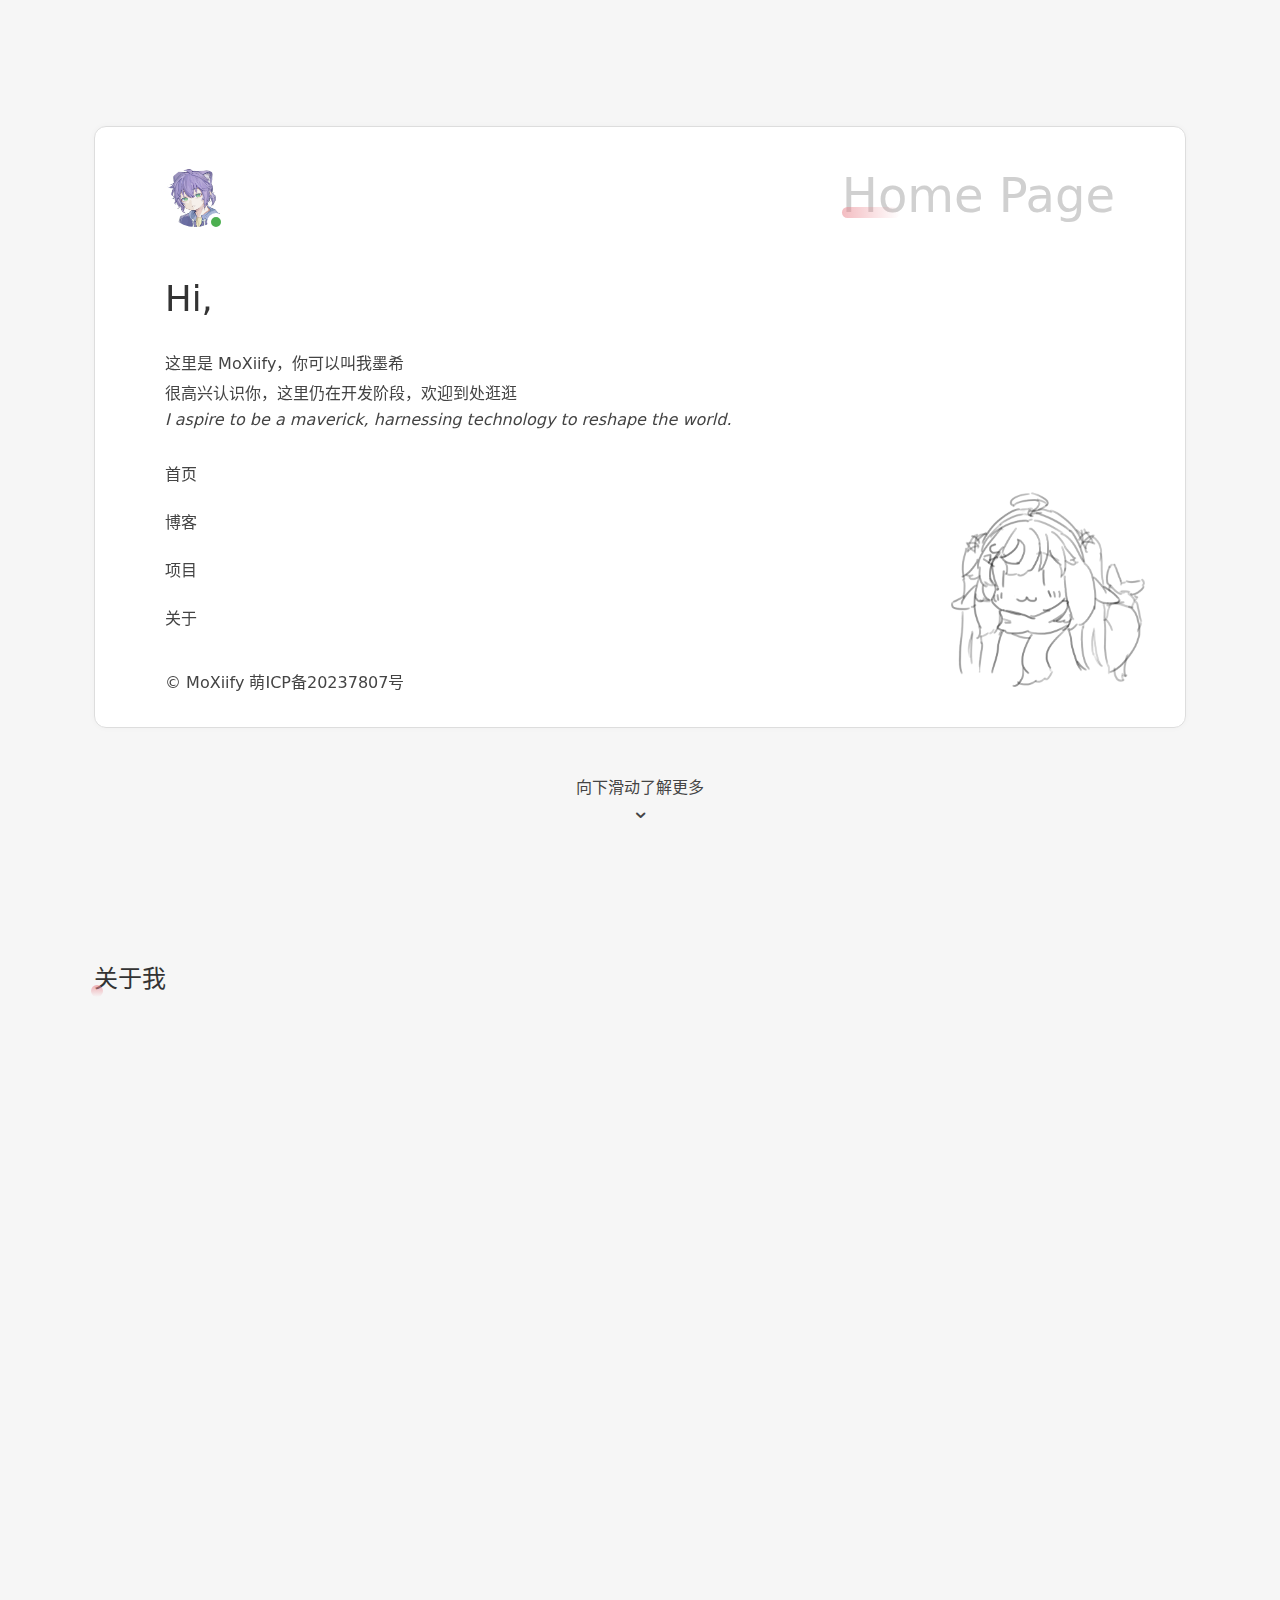
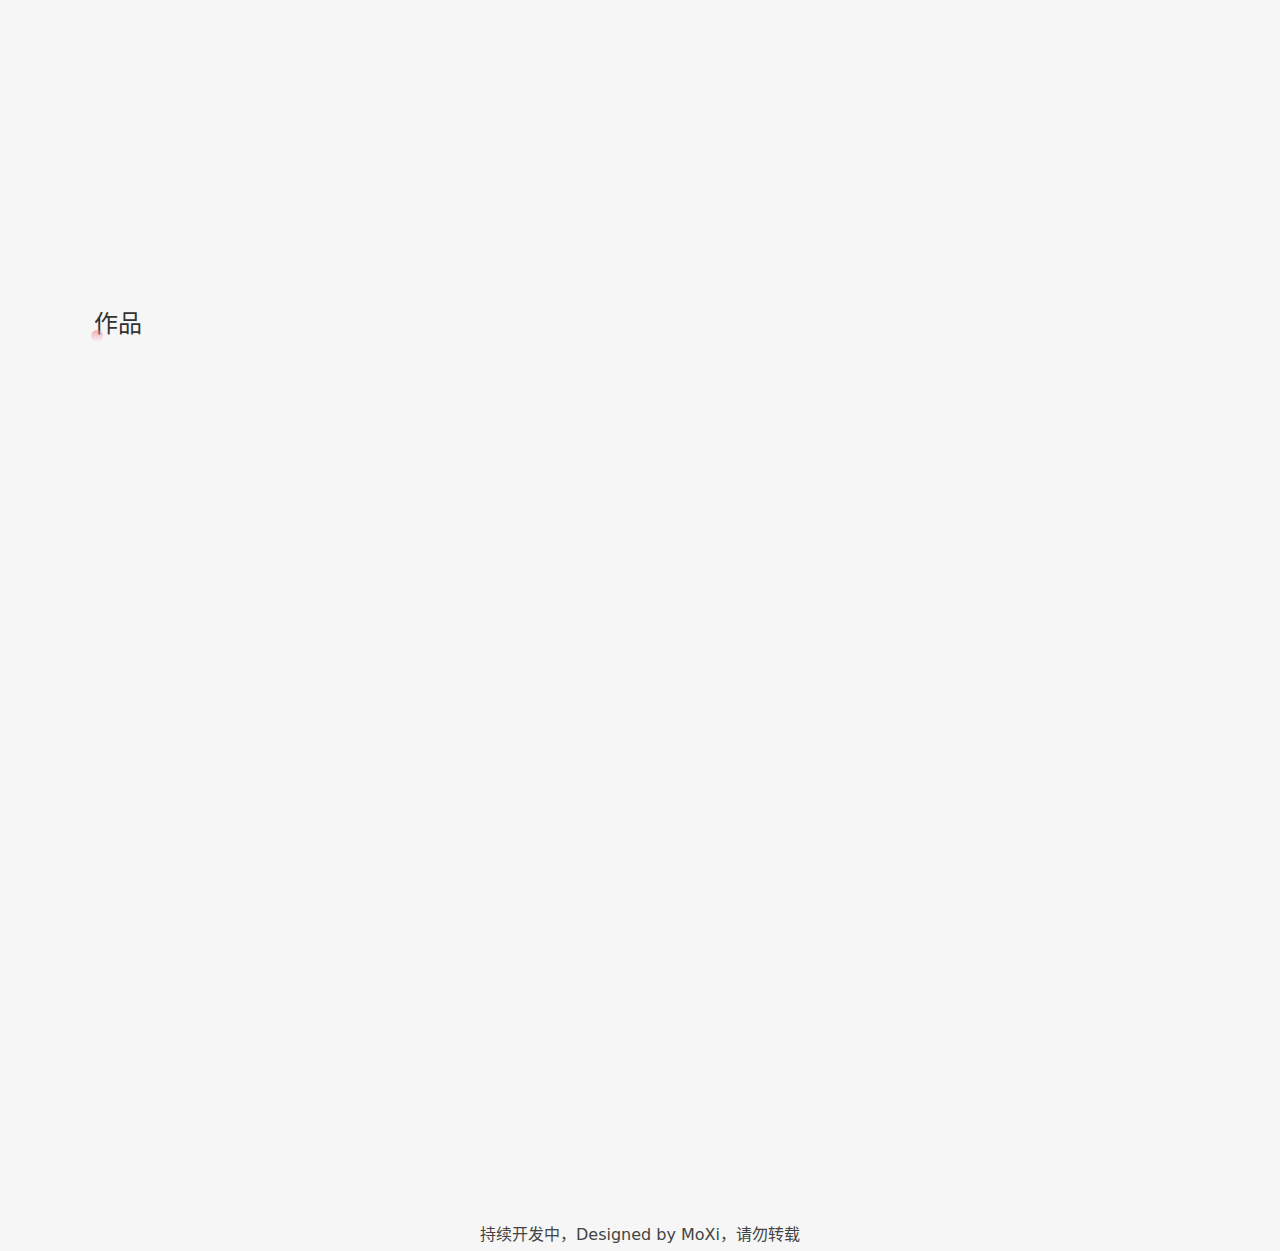
<file: index.html>
<!DOCTYPE html>
<html lang="zh-CN">

<head>
    <meta charset="UTF-8">
    <meta name="viewport" content="width=device-width, initial-scale=1.0">
    <title>墨希小窝 - With Love</title>
    <link rel="stylesheet" href="css/style.css">
    <link rel="stylesheet preconnect" href="https://minio.moxiify.cn/chinese-font/LXGWWenKaiGB-Regular/result.css"
        type="text/css" media="all" onload="this.media='all'">
    <link rel="stylesheet" href="css/MoxDesign.css" />
    <link rel="stylesheet" href="css/aos.css" />
    <script src="js/MoxDesign.js"></script>
    <script src="js/pjax.min.js"></script>
    <script src="js/pace.min.js"></script>
    <script src="js/aos.js"></script>

    <!-- Initial Theme Script -->
    <script>
        (function () {
            const savedTheme = localStorage.getItem('theme');
            const systemTheme = window.matchMedia('(prefers-color-scheme: dark)').matches ? 'dark' : 'light';
            const initialTheme = savedTheme === 'auto' || !savedTheme ? systemTheme : savedTheme;
            document.documentElement.setAttribute('data-theme', initialTheme);
        })();
    </script>
    <!-- Dark Mode -->
    <script>
        function setTheme(theme) {
            if (theme === 'auto') {
                const systemTheme = window.matchMedia('(prefers-color-scheme: dark)').matches ? 'dark' : 'light';
                document.documentElement.setAttribute('data-theme', systemTheme);
                localStorage.setItem('theme', 'auto');
            } else {
                document.documentElement.setAttribute('data-theme', theme);
                localStorage.setItem('theme', theme);
            }
            updateIcon(theme);
        }

        function toggleTheme() {
            const currentTheme = localStorage.getItem('theme') || 'auto';
            let newTheme;

            if (currentTheme === 'light') {
                newTheme = 'dark';
                MoxToast({
                    message: "已切换至深色模式"
                });
            } else if (currentTheme === 'dark') {
                newTheme = 'auto';
                MoxToast({
                    message: "模式将跟随系统 ㆆᴗㆆ"
                });
            } else {
                newTheme = 'light';
                MoxToast({
                    message: "已切换至浅色模式"
                });
            }

            setTheme(newTheme);
        }

        function updateIcon(theme) {
            const iconElement = document.getElementById('theme-icon');
            if (iconElement) {
                iconElement.classList.remove('icon-sun-inv', 'icon-moon-inv', 'icon-auto');
                if (theme === 'light') {
                    iconElement.classList.add('icon-sun-inv');
                } else if (theme === 'dark') {
                    iconElement.classList.add('icon-moon-inv');
                } else {
                    iconElement.classList.add('icon-auto');
                }
            }
        }

        document.addEventListener('DOMContentLoaded', function () {
            const savedTheme = localStorage.getItem('theme') || 'auto';
            setTheme(savedTheme);
        });

        window.matchMedia('(prefers-color-scheme: dark)').addEventListener('change', function (e) {
            if (localStorage.getItem('theme') === 'auto') {
                const newTheme = e.matches ? 'dark' : 'light';
                document.documentElement.setAttribute('data-theme', newTheme);
                updateIcon('auto');
            }
        });
    </script>

    <script>
        // 初始化 Pjax
        document.addEventListener('DOMContentLoaded', function () {

            var pjax = new Pjax({
                history: true,
                scrollRestoration: true,
                cacheBust: false,
                timeout: 6500,
                elements: ["a:not([target='_blank'])"], // 只对非外链的a标签启用pjax
                selectors: [ // 需要更新的元素选择器
                    "title",
                    "body"
                ],
            });

            // 在页面加载完成后执行的函数
            document.addEventListener('pjax:complete', function () {
                // 更新主题图标
                const savedTheme = localStorage.getItem('theme') || 'auto';
                updateIcon(savedTheme);
            });
        });
    </script>
</head>

<body>
    <div class="Spec_Card">
        <div class="container" data-aos="zoom-out">
            <div class="header">
                <div class="avatar-container">
                    <img src="images/MoXiwhite.webp" alt="Avatar" class="avatar">
                </div>
                <div class="home-title" id="home-title">Home Page</div>
            </div>
            <div class="content" id="content">
                <h1>Hi,</h1>
                <p>这里是 MoXiify，你可以叫我墨希</p>
                <p>很高兴认识你，这里仍在开发阶段，欢迎到处逛逛</p>
                <p class="italic">I aspire to be a maverick, harnessing technology to reshape the world.</p>
            </div>
            <div class="footer">
                <nav class="hover_blur">
                    <ul>
                        <li><a href="index.html">首页</a></li>
                        <li><a href="https://note.moxiify.cn">博客</a></li>
                        <li><a href="#projects">项目</a></li>
                        <li><a href="about.html#antilogy">关于</a></li>
                    </ul>
                </nav>
                <info>© MoXiify <a href="https://icp.gov.moe/?keyword=20237807">萌ICP备20237807号</a></info>
            </div>
            <div class="theme-toggle-container">
                <img src="images/2bzai.png" alt="LinePic" class="ZaiZai" onclick="toggleTheme()" aria-label="日夜切换">
                <div class="bounce-tooltip">
                    <p>轻轻戳我~</p>
                </div>
            </div>
        </div>
        <div style="text-align: center; margin-top: 40px;">
            <p style="color: var(--text2-color); margin-bottom: 8px;">向下滑动了解更多</p>
            <i class="icon-down-open" style="color: var(--text2-color);" aria-label="向下滚动"></i>
        </div>
    </div>

    <div class="Common_Card" id="about">
        <h2>关于我</h2>
        <!-- 第一个大卡片 -->
        <div class="grid-container single-column">
            <div class="about-item main-about" data-aos="fade-up" data-aos-anchor-placement="top-bottom">
                <div class="about-content">
                    <p>
                    <p>我总想：</p>
                    <p>- 我总想成为一个特立独行的人</p>
                    <p>- 我总想成为一个被他人依赖的人</p>
                    <p>- 我总想成为一个尽可能全能的人</p>
                    <p>我做的并不好，所以我幻想做好我自己，ㆆᴗㆆ</p>
                    <p>
                </div>
                <img src="images/ACuteXi.png" alt="可爱希角色形象" class="LinePic">
            </div>
        </div>

        <!-- 四个小卡片 -->
        <div class="grid-container grid-4-6">
            <div class="about-item" data-aos="fade-up" data-aos-anchor-placement="top-bottom">
                <div class="about-content">
                    <h2 class="no-decor">与内心</h2>
                </div>
                <img src="images/ACuteHeart.png" style="right: 0;" alt="内心插图">
            </div>
            <div class="about-item" data-aos="fade-up" data-aos-anchor-placement="top-bottom">
                <div class="about-content">
                    <h2 class="no-decor">与<span>她</span></h2>
                </div>
                <img src="images/ACuteSu.png" alt="她的插图" class="BoldPic">
            </div>
        </div>
        <div class="grid-container grid-6-4">
            <div class="about-item" data-aos="fade-up" data-aos-anchor-placement="top-bottom">
                <div class="about-content">
                    <h2 class="no-decor">与朋友</h2>
                </div>
                <!-- <img src="" alt="朋友插图"> -->
            </div>
            <a href="about.html#antilogy" class="about-item" data-aos="fade-up" data-aos-anchor-placement="top-bottom">
                <div class="about-content">
                    <h2 class="no-decor">更多...</h2>
                </div>
                <!-- <img src="" alt="更多插图"> -->
            </a>
        </div>
    </div>

    <div class="Common_Card" id="projects">
        <h2>作品</h2>
        <div class="grid-container single-column">
            <a href="https://github.com/MoXiaoXi233/PureSuck-theme" target="_blank" class="works-item"
                data-aos="fade-up" data-aos-anchor-placement="top-bottom">
                <div class="github-badge">
                    <svg class="github-icon" viewBox="0 0 16 16" aria-hidden="true">
                        <path fill-rule="evenodd"
                            d="M8 .25a.75.75 0 01.673.418l1.882 3.815 4.21.612a.75.75 0 01.416 1.279l-3.046 2.97.719 4.192a.75.75 0 01-1.088.791L8 12.347l-3.766 1.98a.75.75 0 01-1.088-.79l.72-4.194L.818 6.374a.75.75 0 01.416-1.28l4.21-.611L7.327.668A.75.75 0 018 .25zm0 2.445L6.615 5.5a.75.75 0 01-.564.41l-3.097.45 2.24 2.184a.75.75 0 01.216.664l-.528 3.084 2.769-1.456a.75.75 0 01.698 0l2.77 1.456-.53-3.084a.75.75 0 01.216-.664l2.24-2.183-3.096-.45a.75.75 0 01-.564-.41L8 2.694v.001z" />
                    </svg>
                    <span class="star-count">Loading...</span>
                </div>
                <svg class="tech-icon" xmlns="http://www.w3.org/2000/svg" viewBox="0 -1 100 50">
                    <path
                        d="m7.579 10.123 14.204 0c4.169 0.035 7.19 1.237 9.063 3.604 1.873 2.367 2.491 5.6 1.855 9.699-0.247 1.873-0.795 3.71-1.643 5.512-0.813 1.802-1.943 3.427-3.392 4.876-1.767 1.837-3.657 3.003-5.671 3.498-2.014 0.495-4.099 0.742-6.254 0.742l-6.36 0-2.014 10.07-7.367 0 7.579-38.001 0 0m6.201 6.042-3.18 15.9c0.212 0.035 0.424 0.053 0.636 0.053 0.247 0 0.495 0 0.742 0 3.392 0.035 6.219-0.3 8.48-1.007 2.261-0.742 3.781-3.321 4.558-7.738 0.636-3.71 0-5.848-1.908-6.413-1.873-0.565-4.222-0.83-7.049-0.795-0.424 0.035-0.83 0.053-1.219 0.053-0.353 0-0.724 0-1.113 0l0.053-0.053" />
                    <path
                        d="m41.093 0 7.314 0-2.067 10.123 6.572 0c3.604 0.071 6.289 0.813 8.056 2.226 1.802 1.413 2.332 4.099 1.59 8.056l-3.551 17.649-7.42 0 3.392-16.854c0.353-1.767 0.247-3.021-0.318-3.763-0.565-0.742-1.784-1.113-3.657-1.113l-5.883-0.053-4.346 21.783-7.314 0 7.632-38.054 0 0" />
                    <path
                        d="m70.412 10.123 14.204 0c4.169 0.035 7.19 1.237 9.063 3.604 1.873 2.367 2.491 5.6 1.855 9.699-0.247 1.873-0.795 3.71-1.643 5.512-0.813 1.802-1.943 3.427-3.392 4.876-1.767 1.837-3.657 3.003-5.671 3.498-2.014 0.495-4.099 0.742-6.254 0.742l-6.36 0-2.014 10.07-7.367 0 7.579-38.001 0 0m6.201 6.042-3.18 15.9c0.212 0.035 0.424 0.053 0.636 0.053 0.247 0 0.495 0 0.742 0 3.392 0.035 6.219-0.3 8.48-1.007 2.261-0.742 3.781-3.321 4.558-7.738 0.636-3.71 0-5.848-1.908-6.413-1.873-0.565-4.222-0.83-7.049-0.795-0.424 0.035-0.83 0.053-1.219 0.053-0.353 0-0.724 0-1.113 0l0.053-0.053" />
                </svg>
                <div class="works-content">
                    <h2 class="no-decor">PureSuck-theme</h2>
                    <p>一个纯粹干净的博客主题，基于 Typecho 框架</p>
                </div>
            </a>
        </div>
        <div class="grid-container double-column grid-4-6">
            <a href="#" class="works-item" data-aos="fade-up" data-aos-anchor-placement="top-bottom">
                <div class="works-content">
                    <p>尚未开发</p>
                </div>
            </a>
            <a href="#" class="works-item" data-aos="fade-up" data-aos-anchor-placement="top-bottom">
                <div class="works-content">
                    <p>尚未开发</p>
                </div>
            </a>
        </div>
        <div class="grid-container triple-column">
            <a href="#" class="works-item" data-aos="fade-up" data-aos-anchor-placement="top-bottom">
                <div class="works-content">
                    <p>尚未开发</p>
                </div>
            </a>
            <a href="#" class="works-item" data-aos="fade-up" data-aos-anchor-placement="top-bottom">
                <div class="works-content">
                    <p>尚未开发</p>
                </div>
            </a>
            <a href="#" class="works-item" data-aos="fade-up" data-aos-anchor-placement="top-bottom">
                <div class="works-content">
                    <p>尚未开发</p>
                </div>
            </a>
        </div>
    </div>

    <div>
        <p>持续开发中，Designed by MoXi，请勿转载</p>
    </div>


    <script>
        // 获取 GitHub Star 数量的函数
        async function fetchGitHubStars(repo) {
            try {
                // 使用代理避免 CORS 问题（可选）
                const proxyUrl = 'https://api.allorigins.win/raw?url=';
                const response = await fetch(`${proxyUrl}https://api.github.com/repos/${repo}`);

                if (!response.ok) throw new Error('Failed to fetch');
                const data = await response.json();
                return data.stargazers_count;
            } catch (error) {
                console.error('Error fetching GitHub stars:', error);
                return null;
            }
        }

        // DOM 加载完成后执行
        document.addEventListener('DOMContentLoaded', async () => {
            const badge = document.querySelector('.github-badge');
            const countElement = document.querySelector('.star-count');

            // 添加加载状态样式
            badge.classList.add('loading');

            // 获取仓库信息
            const repo = 'MoXiaoXi233/PureSuck-theme';
            const stars = await fetchGitHubStars(repo);

            // 更新显示
            if (stars !== null) {
                countElement.textContent = stars.toLocaleString();
                badge.title = `View ${repo} on GitHub`;
                badge.style.cursor = 'pointer';

                // 添加点击跳转
                badge.addEventListener('click', () => {
                    window.open(`https://github.com/${repo}`, '_blank');
                });
            } else {
                countElement.textContent = 'N/A';
                badge.style.opacity = '0.5';
            }

            badge.classList.remove('loading');
        });
    </script>
</body>

<footer>
    <!-- AOS -->
    <script>
        document.addEventListener('DOMContentLoaded', function () {
            AOS.init({
                duration: 600,
                delay: 0,
            });
        });
    </script>
</footer>


</html>
</file>
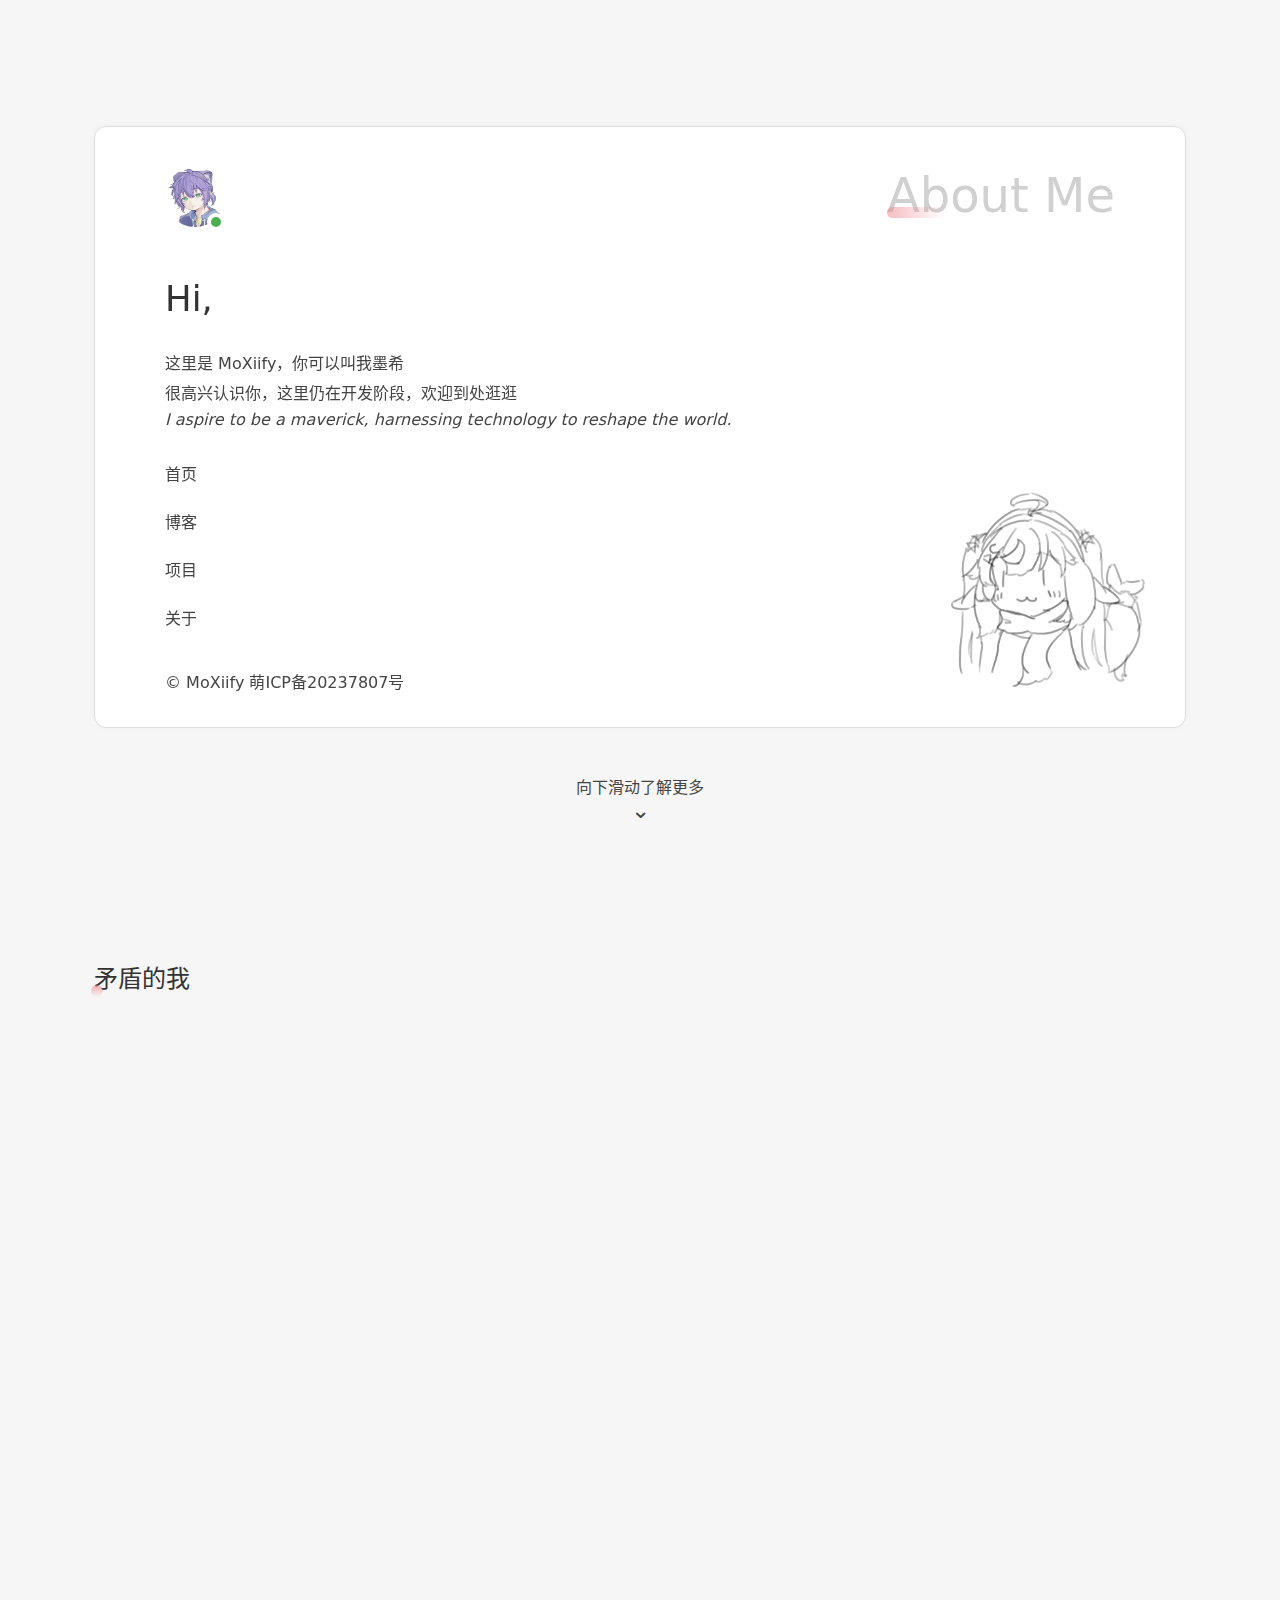
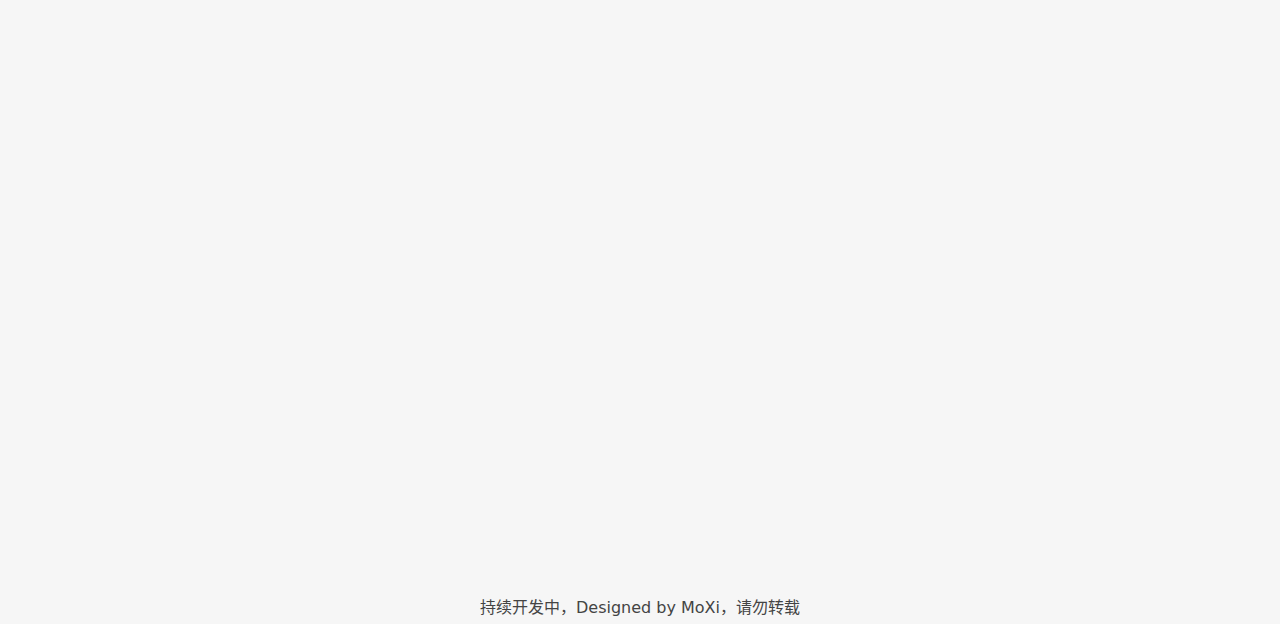
<file: about.html>
<!DOCTYPE html>
<html lang="zh-CN">

<head>
    <meta charset="UTF-8">
    <meta name="viewport" content="width=device-width, initial-scale=1.0">
    <title>内心 - 墨希小窝</title>
    <link rel="stylesheet" href="css/style.css">
    <link rel="stylesheet preconnect" href="https://minio.moxiify.cn/chinese-font/LXGWWenKaiGB-Regular/result.css"
        type="text/css" media="all" onload="this.media='all'">
    <link rel="stylesheet" href="css/MoxDesign.css" />
    <link rel="stylesheet" href="css/aos.css" />
    <script src="js/MoxDesign.js"></script>
    <script src="js/pjax.min.js"></script>
    <script src="js/pace.min.js"></script>
    <script src="js/aos.js"></script>

    <!-- Initial Theme Script -->
    <script>
        (function () {
            const savedTheme = localStorage.getItem('theme');
            const systemTheme = window.matchMedia('(prefers-color-scheme: dark)').matches ? 'dark' : 'light';
            const initialTheme = savedTheme === 'auto' || !savedTheme ? systemTheme : savedTheme;
            document.documentElement.setAttribute('data-theme', initialTheme);
        })();
    </script>
    <!-- Dark Mode -->
    <script>
        function setTheme(theme) {
            if (theme === 'auto') {
                const systemTheme = window.matchMedia('(prefers-color-scheme: dark)').matches ? 'dark' : 'light';
                document.documentElement.setAttribute('data-theme', systemTheme);
                localStorage.setItem('theme', 'auto');
            } else {
                document.documentElement.setAttribute('data-theme', theme);
                localStorage.setItem('theme', theme);
            }
            updateIcon(theme);
        }

        function toggleTheme() {
            const currentTheme = localStorage.getItem('theme') || 'auto';
            let newTheme;

            if (currentTheme === 'light') {
                newTheme = 'dark';
                MoxToast({
                    message: "已切换至深色模式"
                });
            } else if (currentTheme === 'dark') {
                newTheme = 'auto';
                MoxToast({
                    message: "模式将跟随系统 ㆆᴗㆆ"
                });
            } else {
                newTheme = 'light';
                MoxToast({
                    message: "已切换至浅色模式"
                });
            }

            setTheme(newTheme);
        }

        function updateIcon(theme) {
            const iconElement = document.getElementById('theme-icon');
            if (iconElement) {
                iconElement.classList.remove('icon-sun-inv', 'icon-moon-inv', 'icon-auto');
                if (theme === 'light') {
                    iconElement.classList.add('icon-sun-inv');
                } else if (theme === 'dark') {
                    iconElement.classList.add('icon-moon-inv');
                } else {
                    iconElement.classList.add('icon-auto');
                }
            }
        }

        document.addEventListener('DOMContentLoaded', function () {
            const savedTheme = localStorage.getItem('theme') || 'auto';
            setTheme(savedTheme);
        });

        window.matchMedia('(prefers-color-scheme: dark)').addEventListener('change', function (e) {
            if (localStorage.getItem('theme') === 'auto') {
                const newTheme = e.matches ? 'dark' : 'light';
                document.documentElement.setAttribute('data-theme', newTheme);
                updateIcon('auto');
            }
        });
    </script>

    <script>
        // 初始化 Pjax
        document.addEventListener('DOMContentLoaded', function () {

            var pjax = new Pjax({
                history: true,
                scrollRestoration: true,
                cacheBust: false,
                timeout: 6500,
                elements: ["a:not([target='_blank'])"], // 只对非外链的a标签启用pjax
                selectors: [ // 需要更新的元素选择器
                    "title",
                    "body"
                ],
            });

            // 在页面加载完成后执行的函数
            document.addEventListener('pjax:complete', function () {
                // 更新主题图标
                const savedTheme = localStorage.getItem('theme') || 'auto';
                updateIcon(savedTheme);
            });
        });
    </script>
</head>

<body>
    <div class="Spec_Card">
        <div class="container" data-aos="zoom-out">
            <div class="header">
                <div class="avatar-container">
                    <img src="images/MoXiwhite.webp" alt="Avatar" class="avatar">
                </div>
                <div class="home-title" id="home-title">About Me</div>
            </div>
            <div class="content" id="content">
                <h1>Hi,</h1>
                <p>这里是 MoXiify，你可以叫我墨希</p>
                <p>很高兴认识你，这里仍在开发阶段，欢迎到处逛逛</p>
                <p class="italic">I aspire to be a maverick, harnessing technology to reshape the world.</p>
            </div>
            <div class="footer">
                <nav class="hover_blur">
                    <ul>
                        <li><a href="index.html">首页</a></li>
                        <li><a href="https://note.moxiify.cn">博客</a></li>
                        <li><a href="#projects">项目</a></li>
                        <li><a href="about.html">关于</a></li>
                    </ul>
                </nav>
                <info>© MoXiify <a href="https://icp.gov.moe/?keyword=20237807">萌ICP备20237807号</a></info>
            </div>
            <div class="theme-toggle-container">
                <img src="images/2bzai.png" alt="LinePic" class="ZaiZai" onclick="toggleTheme()" aria-label="日夜切换">
                <div class="bounce-tooltip">
                    <p>轻轻戳我~</p>
                </div>
            </div>
        </div>
        <div style="text-align: center; margin-top: 40px;">
            <p style="color: var(--text2-color); margin-bottom: 8px;">向下滑动了解更多</p>
            <i class="icon-down-open" style="color: var(--text2-color);" aria-label="向下滚动"></i>
        </div>
    </div>

    <div class="Common_Card" id="antilogy">
        <h2>矛盾的我</h2>
        <!-- 第一个大卡片 -->
        <div class="grid-container">
            <div class="about-item main-about" data-aos="fade-up" data-aos-anchor-placement="top-bottom">
                <div class="about-content">
                    <p>
                    <p>这里的介绍有别于 希记 中的我</p>
                    <p>我是个很弱小很愚昧的人</p>
                    <p>我会因为自己的小成就自傲</p>
                    <p>关于此，我能写出很多我的故事，并且有许多美丽优雅的表达</p>
                    <p>可惜这里的空白处太小，我写不下</p>
                    <p>
                </div>
                <img src="images/mx-woof/woofx-3.png" style="right: 0;" alt="可爱希角色形象" class="LinePic">
            </div>
        </div>

        <!-- 四个小卡片 -->
        <div class="grid-container grid-5-5">
            <div class="info-card" data-aos="fade-up" data-aos-anchor-placement="top-bottom">
                <div class="info-card-inner">
                    <div class="info-card-face info-card-face-front">
                        <div class="info-content">
                            <h3>自卑</h3>
                        </div>
                    </div>
                    <div class="info-card-face info-card-face-back">
                        <div class="info-content">
                            <p>从小的观念都教育着我友好与和谐</p>
                            <p>却也塑造了我的懦弱</p>
                            <p>总是笑着说要乐观和无畏</p>
                            <p>当困难和压迫来到自己身上的时候，我不知所措</p>
                        </div>
                    </div>
                </div>
            </div>

            <div class="info-card" data-aos="fade-up" data-aos-anchor-placement="top-bottom">
                <div class="info-card-inner">
                    <div class="info-card-face info-card-face-front">
                        <div class="info-content">
                            <h3>友好</h3>
                        </div>
                    </div>
                    <div class="info-card-face info-card-face-back">
                        <div class="info-content">
                            <p>对于不同的人或事总是有第一友好的印象</p>
                            <p>尽管可能下一秒就被劝退</p>
                            <p>我说我啊</p>
                            <p>能不能别这么善良</p>
                        </div>
                    </div>
                </div>
            </div>
        </div>
        <div class="grid-container grid-6-4">
            <div class="info-card" data-aos="fade-up" data-aos-anchor-placement="top-bottom">
                <div class="info-card-inner">
                    <div class="info-card-face info-card-face-front">
                        <div class="info-content">
                            <h3>双标</h3>
                        </div>
                    </div>
                    <div class="info-card-face info-card-face-back">
                        <div class="info-content">
                            <p>其实我也蛮了不起的</p>
                            <p>偶尔也会看不起不如我或不友好的人</p>
                            <p>这也蛮不公平的</p>
                            <p>自己原来这么自私</p>
                        </div>
                    </div>
                </div>
            </div>

            <div class="info-card" data-aos="fade-up" data-aos-anchor-placement="top-bottom">
                <div class="info-card-inner">
                    <div class="info-card-face info-card-face-front">
                        <div class="info-content">
                            <h3>伪自恋</h3>
                        </div>
                    </div>
                    <div class="info-card-face info-card-face-back">
                        <div class="info-content">
                            <p>我是帅哥！</p>
                            <p>可惜不过是语言上的幼稚</p>
                            <p>毕竟其实在现实和内心都不被承认的说辞</p>
                            <p>是用于安慰自己的东西</p>
                            <p>（不过希望你快来夸夸我）</p>
                        </div>
                    </div>
                </div>
            </div>
        </div>
        <div class="grid-container grid-5-5">

            <div class="info-card" data-aos="fade-up" data-aos-anchor-placement="top-bottom">
                <div class="info-card-inner">
                    <div class="info-card-face info-card-face-front">
                        <div class="info-content">
                            <h3>泛二次元</h3>
                        </div>
                    </div>
                    <div class="info-card-face info-card-face-back">
                        <div class="info-content">
                            <p>不太喜欢深入一个圈子，又或圈地自萌</p>
                            <p>否则总会遇到无法理解的事物</p>
                            <p>ACG和相关文化是个很美好的产物</p>
                            <p>但人多变味，莫名其妙的定义太多，享受作品本身就好</p>
                        </div>
                    </div>
                </div>
            </div>

            <div class="info-card" data-aos="fade-up" data-aos-anchor-placement="top-bottom">
                <div class="info-card-inner">
                    <div class="info-card-face info-card-face-front">
                        <div class="info-content">
                            <h3>特立独行</h3>
                        </div>
                    </div>
                    <div class="info-card-face info-card-face-back">
                        <div class="info-content">
                            <p>半个理想主义者</p>
                            <p>讨厌形式但理解某些现状</p>
                            <p>爱好折腾，信奉情怀和浪漫</p>
                            <p>经常被自己的无能打压，也在成功的时刻被幸福包裹</p>
                        </div>
                    </div>
                </div>
            </div>
        </div>
        <div class="grid-container grid-4-6">
            <div class="info-card" data-aos="fade-up" data-aos-anchor-placement="top-bottom">
                <div class="info-card-inner">
                    <div class="info-card-face info-card-face-front">
                        <div class="info-content">
                            <h3>内耗</h3>
                        </div>
                    </div>
                    <div class="info-card-face info-card-face-back">
                        <div class="info-content">
                            <p>一边质疑世上没有永恒的爱</p>
                            <p>一边期待美好的事情发生</p>
                            <p>我也不是不快乐</p>
                            <p>只是在反复推开和自我怀疑</p>
                        </div>
                    </div>
                </div>
            </div>

            <div class="info-card" data-aos="fade-up" data-aos-anchor-placement="top-bottom">
                <div class="info-card-inner">
                    <div class="info-card-face info-card-face-front">
                        <div class="info-content">
                            <h3>假的理科生</h3>
                        </div>
                    </div>
                    <div class="info-card-face info-card-face-back">
                        <div class="info-content">
                            <p>逻辑思维差，理性思维差</p>
                            <p>往往不喜欢用脑思考</p>
                            <p>感觉更擅长的是理科边缘的一小部分</p>
                            <p>并且喜欢这个标签...吧？</p>
                        </div>
                    </div>
                </div>
            </div>

        </div>
    </div>

    <div>
        <p>持续开发中，Designed by MoXi，请勿转载</p>
    </div>

</body>

<footer>
    <!-- AOS -->
    <script>
        document.addEventListener('DOMContentLoaded', function () {
            AOS.init({
                duration: 600,
                delay: 0,
            });
        });
    </script>
</footer>

</html>
</file>
<file: css/style.css>
:root {
    --background-color: #f6f6f6;
    --pure-color: #ffffff;
    --card-color: #ffffff;
    --card2-color: #fbfbfb;
    --pure-gery-color: #f5f5f5;
    --border-color: #ddd;
    --line-color: #ebebeb;
    --nav-color: #e4e6e7;
    --nav-text-color: #374043;
    --text-color: #333;
    --text2-color: #444;
    --hover-color: #f8f8f8;
    --weak-text-color: #d0d0d0;
    --themecolor: #ea868f;
}

[data-theme="dark"] {
    --background-color: #1d1f20;
    --pure-color: #f2f2f2;
    --card-color: #2b2b2b;
    --card2-color: #2e2e2e;
    --pure-gery-color: #424242;
    --border-color: #333739;
    --line-color: #363a3c;
    --nav-color: #262a2b;
    --nav-text-color: #c1bcb4;
    --text-color: #c1bcb4;
    --text2-color: #bdb7af;
    --hover-color: #262a2b;
    --weak-text-color: #a1a1a1;

    .ZaiZai,
    .LinePic {
        filter: invert(100%);
    }

    img {
        filter: brightness(0.85);
    }

    .BoldPic {
        filter: brightness(0.7);
    }

    --themecolor: #b45864;
}

body,
html {
    margin: 0;
    padding: 0;
    height: 100%;
    display: flex;
    flex-direction: column;
    align-items: center;
    background-color: var(--background-color);
    font-family: 'LXGW WenKai GB';
    font-weight: 400;
    min-width: 950px;
    scroll-behavior: smooth;
}

.Spec_Card {
    min-height: 100vh;
    display: flex;
    flex-direction: column;
    justify-content: center;
    padding-top: 25px;
    width: 1092px;
}

.Common_Card {
    display: flex;
    flex-direction: column;
    width: 1092px;
    margin-bottom: 120px;
}

.container {
    background-color: var(--card-color);
    border: 1px solid var(--border-color);
    border-radius: 0.75rem;
    box-shadow: 0 0 6px #00000008;
    padding: 40px 70px;
    width: 950px;
    height: 520px;
    position: relative;
}

.header {
    display: flex;
    justify-content: space-between;
    align-items: flex-start;
    margin-bottom: 40px;
}

.avatar {
    width: 60px;
    height: 60px;
    border-radius: 50%;
}

.avatar-container {
    position: relative;
}

.avatar-container::after {
    content: '';
    position: absolute;
    bottom: 0;
    right: 0;
    width: 10px;
    height: 10px;
    background-color: #4CAF50;
    border-radius: 50%;
    border: 4px solid var(--card-color);
}

.home-title {
    position: relative;
    font-size: 48px;
    color: var(--weak-text-color);
}

.home-title::after {
    content: "";
    display: block;
    position: absolute;
    bottom: 5px;
    width: 58px;
    height: 11px;
    pointer-events: none;
    border-radius: 0.45rem;
    background: linear-gradient(to right, var(--themecolor), rgb(255 255 255 / 0%));
    opacity: .55;
    transition: width 0.3s ease;
}

.content {
    height: 160px;
    width: 100%;
    width: 100%;
}

body,
.post--cover .post-body .post-wrapper>p:first-child,
.comment-title,
h1,
h2,
h3,
h4,
h5,
h6 {
    font-family: "LXGW WenKai GB", "Open Sans", -apple-system, system-ui, BlinkMacSystemFont, "Segoe UI", Roboto, "Helvetica Neue", Helvetica, Arial, "PingFang SC", "Hiragino Sans GB", "Microsoft YaHei", SimSun, sans-serif;
    font-weight: 400;
    color: var(--text-color);
}

.h1,
.post--link .post-body .post-wrapper>p:first-of-type,
.post-title,
h1 {
    font-size: 1.75rem;
    line-height: 40px
}

.h2,
h2 {
    font-size: 1.5rem;
    line-height: 36px
}

h2::before {
    content: "";
    right: 3px;
    display: block;
    width: 8px;
    height: 8px;
    background-image: linear-gradient(var(--themecolor), transparent);
    opacity: .65;
    position: relative;
    border-radius: 50%;
    top: 30px;
}

.h3,
h3 {
    font-size: 1.375rem;
    line-height: 30px
}

.comment-title,
.h4,
.h5,
.h6,
h4,
h5,
h6 {
    font-size: 1.125rem;
    line-height: 26px
}

h3::before {
    content: "";
    right: 3px;
    display: block;
    width: 8px;
    height: 8px;
    background-image: linear-gradient(var(--themecolor), transparent);
    opacity: .55;
    position: relative;
    border-radius: 50%;
    top: 30px;
}

@media screen and (min-width:579px) {

    .root,
    html {
        font-size: 16px
    }

    .h1,
    .post--link .post-body .post-wrapper>p:first-of-type,
    .post-title,
    h1 {
        font-size: 2rem;
        line-height: 48px
    }

    .h2,
    h2 {
        line-height: 40px
    }

    h2::before {
        width: 10px;
        height: 10px;
        top: 35px;
    }

    .h3,
    h3 {
        line-height: 36px
    }

    h3::before {
        width: 9px;
        height: 9px;
    }

    .comment-title,
    .h4,
    h4 {
        font-size: 1.375rem;
        line-height: 34px
    }


}

@media screen and (min-width:1183px) {

    .h1,
    .post--link .post-body .post-wrapper>p:first-of-type,
    .post-title,
    h1 {
        font-size: 2.215rem;
        line-height: 56px
    }

    .h2,
    h2 {
        line-height: 44px
    }

    h2::before {
        width: 12px;
        height: 12px;
        top: 40px;
    }

    h3::before {
        width: 10px;
        height: 10px;
        top: 34px
    }

}

@media (min-width:1503px) {

    .root,
    html {
        font-size: 17px
    }

}

h1.no-decor::before,
h2.no-decor::before,
h3.no-decor::before {
    content: none !important;
    display: none !important;
}

.about-content,
.works-content {
    position: absolute;
    left: 50px;
}

p {
    color: var(--text2-color);
    margin-block: 6px;
}

.italic {
    font-style: italic;
}

.footer {
    margin-top: 30px;
}

info {
    margin-top: 20px;
    color: var(--text2-color)
}

nav ul {
    list-style-type: none;
    padding: 0;
}

nav ul li {
    margin-bottom: 24px;
}

nav ul li a {
    color: var(--nav-text-color);
    text-decoration: none;
    transition: color 0.3s;
}

nav ul li a:hover {
    color: var(--text-color);
}

a {
    color: inherit;
    text-decoration: none
}

.ZaiZai {
    position: absolute;
    bottom: 40px;
    right: 40px;
    width: 200px;
    height: 200px;
    cursor: pointer;
}

.card-container-wrapper {
    margin: 0px -70px 10px -70px;
    overflow: hidden;
    overflow: hidden;
    padding-left: 70px;
    height: 130px;
    width: calc(100% + 70px);
}

.section h2 {
    color: var(--text-color);
    font-size: 24px;
    margin-bottom: 20px;
}

.works-container,
.about-container {
    display: flex;
    justify-content: space-between;
    flex-wrap: wrap;
    width: 100%;
    max-width: 1092px;
    box-sizing: border-box;
}

/* 基础卡片样式 */
.works-item,
.about-item {
    background-color: var(--card-color);
    border: 1px solid var(--border-color);
    border-radius: 0.75rem;
    box-shadow: 1px 1px 3px 0 rgba(0, 0, 0, .05);
    transition: all .3s cubic-bezier(0.345, 0.045, 0.345, 1);
    padding: 20px;
    position: relative;
    min-height: 185px;
    display: flex;
    align-items: center;
    transition: all 0.3s ease;
    cursor: pointer;
}

.works-item:hover,
.about-item:hover {
    transform: translateY(-3px);
    box-shadow: 0 1px 4px 1px rgba(0, 0, 0, .06);
}

.about-item span {
    color: #f08a8a;
}

.about-item img {
    position: absolute;
    bottom: 0;
    right: 46px;
    width: 150px;
    height: 150px;
    cursor: pointer;
}

/* 核心样式分析 */
.info-card {
    --transition-duration: 0.8s;
    min-height: 185px;
    width: 100%;
    height: 100%;
    perspective: 1000px;
}

.info-card-inner {
    background-color: var(--card-color);
    border: 1px solid var(--border-color);
    border-radius: 0.75rem;
    box-shadow: 1px 1px 3px 0 rgba(0, 0, 0, .05);
    transition: color .3s cubic-bezier(0.345, 0.045, 0.345, 1);
    position: relative;
    display: flex;
    align-items: center;
    transition: all 0.3s ease;
    cursor: pointer;
    width: 100%;
    height: 100%;
    position: relative;
    transform-style: preserve-3d;
    transition: transform var(--transition-duration) cubic-bezier(0.4, 0, 0.2, 1);
}

.info-card:hover .info-card-inner {
    transform: rotateY(180deg);
}

.info-card-face {
    position: absolute;
    width: 100%;
    height: 100%;
    backface-visibility: hidden;
    display: flex;
    align-items: center;
    justify-content: center;
    border-radius: 0.75rem;
}

.info-card-face-front {
    background-color: var(--card-color);
    border-color: var(--border-color);
    transform: rotateY(0deg);
}

.info-card-face-back {
    background-color: var(--card2-color);
    border-color: var(--border-color);
    transform: rotateY(180deg);
}

.info-content {
    padding: 20px;
    text-align: center;
    max-width: 80%;
}


/* 基础布局系统 */
.grid-container {
    display: grid;
    gap: 1rem;
    margin-bottom: 1rem;
}

/* 一排显示两个 */
.double-column {
    grid-template-columns: repeat(2, 1fr);
    /* 2列，平分容器宽度 */
}

/* 一排显示三个 */
.triple-column {
    grid-template-columns: repeat(3, 1fr);
    /* 3列，平分容器宽度 */
}

/* 比例系统 */
.grid-35-65 {
    grid-template-columns: 3.5fr 6.5fr;
}

.grid-65-35 {
    grid-template-columns: 6.5fr 3.5fr;
}

.grid-4-6 {
    grid-template-columns: 4fr 6fr;
}

.grid-6-4 {
    grid-template-columns: 6fr 4fr;
}

.grid-5-5 {
    grid-template-columns: 1fr 1fr;
}

/* 卡片通用样式 */
.grid-item {
    background: var(--card-color);
    border: 1px solid var(--border-color);
    border-radius: 0.75rem;
    padding: 1.5rem;
    min-height: 200px;
    position: relative;
    transition: transform 0.3s ease, box-shadow 0.3s ease;
    overflow: hidden;
}

/* 图片自适应系统 */
.grid-item img {
    width: clamp(120px, 40%, 200px);
    height: auto;
    aspect-ratio: 1/1;
    object-fit: cover;
    position: absolute;
    bottom: 1rem;
    right: 1rem;
    z-index: 1;
    transition: transform 0.3s ease;
}

/* 响应式系统 */
@media (max-width: 1024px) {
    .grid-container {
        gap: 1.5rem;
    }

    .grid-item img {
        width: 35%;
    }
}

@media (max-width: 768px) {
    .grid-container {
        grid-template-columns: 1fr !important;
        gap: 1rem;
    }

    .grid-item {
        min-height: 160px;
        padding: 1rem;
    }

    .grid-item img {
        width: 25%;
        bottom: 0.5rem;
        right: 0.5rem;
    }
}

.tech-icon {
    position: absolute;
    top: 32px;
    right: 45px;
    width: 28px;
    height: 28px;
    opacity: 0.8;
    transition: all 0.2s ease;
}

.github-badge {
    position: absolute;
    top: 32px;
    left: 45px;
    display: flex;
    align-items: center;
    gap: 4px;
    background: rgba(0, 0, 0, 0.05);
    padding: 4px 8px;
    border-radius: 20px;
    z-index: 2;
    backdrop-filter: blur(2px);
    transition: all 0.2s ease;
}

.github-icon {
    width: 16px;
    height: 16px;
    fill: currentColor;
}

.star-count {
    font-size: 0.9em;
    font-weight: 500;
    color: #333;
}

@font-face {
    font-family: 'fontello';
    src: url('../fonts/fontello.eot?3760722');
    src: url('../fonts/fontello.eot?3760722#iefix') format('embedded-opentype'),
        url('../fonts/fontello.woff2?3760722') format('woff2'),
        url('../fonts/fontello.woff?3760722') format('woff'),
        url('../fonts/fontello.ttf?3760722') format('truetype'),
        url('../fonts/fontello.svg?3760722#fontello') format('svg');
    font-weight: normal;
    font-style: normal;
}

/* Chrome hack: SVG is rendered more smooth in Windozze. 100% magic, uncomment if you need it. */
/* Note, that will break hinting! In other OS-es font will be not as sharp as it could be */
/*
  @media screen and (-webkit-min-device-pixel-ratio:0) {
	@font-face {
	  font-family: 'fontello';
	  src: url('../font/fontello.svg?3760722#fontello') format('svg');
	}
  }
  */
[class^="icon-"]:before,
[class*=" icon-"]:before {
    font-family: "fontello";
    font-style: normal;
    font-weight: normal;

    display: inline-block;
    text-decoration: inherit;
    width: 1em;
    margin-right: .2em;
    text-align: center;
    /* opacity: .8; */

    /* For safety - reset parent styles, that can break glyph codes*/
    font-variant: normal;
    text-transform: none;

    /* fix buttons height, for twitter bootstrap */
    line-height: 1em;

    /* Animation center compensation - margins should be symmetric */
    /* remove if not needed */
    margin-left: .2em;

    /* you can be more comfortable with increased icons size */
    /* font-size: 120%; */

    /* Font smoothing. That was taken from TWBS */
    -webkit-font-smoothing: antialiased;
    -moz-osx-font-smoothing: grayscale;

    /* Uncomment for 3D effect */
    /* text-shadow: 1px 1px 1px rgba(127, 127, 127, 0.3); */
}

.icon-heart-circled:before {
    content: '\e800';
}

/* '' */
.icon-emo-wink:before {
    content: '\e801';
}

/* '' */
.icon-chat:before {
    content: '\e802';
}

/* '' */
.icon-article:before {
    content: '\e803';
}

/* '' */
.icon-record-outline:before {
    content: '\e804';
}

/* '' */
.icon-search:before {
    content: '\e805';
}

/* '' */
.icon-emo-surprised:before {
    content: '\e806';
}

/* '' */
.icon-emo-tongue:before {
    content: '\e807';
}

/* '' */
.icon-emo-coffee:before {
    content: '\e808';
}

/* '' */
.icon-ok-circle:before {
    content: '\e809';
}

/* '' */
.icon-cancel-circle:before {
    content: '\e80a';
}

/* '' */
.icon-attention:before {
    content: '\e80b';
}

/* '' */
.icon-minus-circle:before {
    content: '\e80c';
}

/* '' */
.icon-clock:before {
    content: '\e80d';
}

/* '' */
.icon-flash:before {
    content: '\e80e';
}

/* '' */
.icon-up-open:before {
    content: '\e80f';
}

/* '' */
.icon-down-open:before {
    content: '\e810';
}

/* '' */
.icon-check:before {
    content: '\e811';
}

/* '' */
.icon-cog:before {
    content: '\e813';
}

/* '' */
.icon-wrench:before {
    content: '\e814';
}

/* '' */
.icon-lightbulb:before {
    content: '\e815';
}

/* '' */
.icon-mail:before {
    content: '\e816';
}

/* '' */
.icon-zhihu:before {
    content: '\e817';
}

/* '' */
.icon-bilibili:before {
    content: '\e818';
}

/* '' */
.icon-cc:before {
    content: '\e819';
}

/* '' */
.icon-163music:before {
    content: '\e81a';
}

/* '' */
.icon-sun-inv:before {
    content: '\e81b';
}

/* '' */
.icon-moon-inv:before {
    content: '\e81c';
}

/* '' */
.icon-auto:before {
    content: '\e81d';
}

/* '' */
.icon-sustar:before {
    content: '\e81e';
}

/* '' */
.icon-attach-outline:before {
    content: '\e81f';
}

/* '' */
.icon-info-circled:before {
    content: '\f085';
}

/* '' */
.icon-github-circled:before {
    content: '\f09b';
}

/* '' */
.icon-hashtag:before {
    content: '\f292';
}

/* '' */
.icon-telegram:before {
    content: '\f2c6';
}

/* '' */
.icon-twitter-bird:before {
    content: '\f303';
}

/* '' */

/* 细滚动条 */
*::-webkit-scrollbar {
    width: 12px;
    height: 12px;
}

*::-webkit-scrollbar-button {
    width: 0px;
    height: 0px;
    display: none;
}

*::-webkit-scrollbar-corner {
    background-color: transparent;
}

*::-webkit-scrollbar-thumb {
    border: 4px solid rgba(0, 0, 0, 0);
    height: 6px;
    border-radius: 25px;
    background-clip: padding-box;
    background-color: rgba(0, 0, 0, 0.30);
}

/* 工具提示采用固定定位 */
.bounce-tooltip {
    position: absolute;
    left: calc(50vw);
    /* 要与图片的 left 一致 */
    top: calc(50vh - 100px);
    /* 图片的 top 减去一个值，使其位于图片上方 */
    transform: translate(-50%, -100%);
    /* 水平居中，向上偏移 */
    border: var(--border-color) 1px solid;
    background: var(--card2-color);
    padding: 8px 16px;
    border-radius: 0.5rem;
    box-shadow: 0 2px 10px rgba(0, 0, 0, 0.1);
    opacity: 0;
    visibility: hidden;
    transition: opacity 0.3s;
    white-space: nowrap;
    pointer-events: none;
}

.bounce-tooltip::before {
    content: '';
    position: absolute;
    bottom: -12px;
    left: 50%;
    transform: translateX(-50%);
    border: 6px solid transparent;
    border-top-color: var(--card2-color);
}

.bounce-tooltip p {
    margin: 0;
    color: var(--text2-color);
    font-weight: 500;
    animation: bounce 1.2s cubic-bezier(0.23, 1, 0.32, 1) infinite;
}

/* 当鼠标悬停在图片上时，显示工具提示 */
.ZaiZai:hover+.bounce-tooltip {
    opacity: 1;
    visibility: visible;
}

@keyframes bounce {

    0%,
    20%,
    50%,
    80%,
    100% {
        transform: translateY(0);
    }

    40% {
        transform: translateY(-3px);
    }

    60% {
        transform: translateY(-2px);
    }
}

.hover_blur ul {
    display: flex;
    flex-direction:column;
    list-style: none;
    padding: 0;
}

.hover_blur li {
    margin-right: 20px; /* 每个列表项之间的间距 */
    transition: 400ms;
}

.hover_blur li a {
    text-decoration: none;
    color: var(--text2-color);
    display: inline-block;
    transition: 400ms;
}

.hover_blur li:hover a {
    transform: scale(1.1);
}

.hover_blur:hover li:not(:hover) a {
    filter: blur(4px);
    transform: scale(0.9);
}
</file>
<file: css/MoxDesign.css>
#mox-toast {
    visibility: hidden;
    min-width: 250px;
    background-color: var(--card2-color);
    color: var(--text-color);
    text-align: center;
    border-radius: 0.75rem;
    padding: 12px;
    border: 1px solid var(--border-color);
    position: fixed;
    z-index: 1;
    left: 50%;
    transform: translate(-50%, -50%);
    bottom: 45px;
    font-size: 0.95rem;
    box-shadow: 0 0 6px #00000008;
    line-height: normal;
    will-change: transform, opacity;
}

#mox-toast.show {
    visibility: visible;
    animation: fadein 0.5s;
}

#mox-toast.hide {
    animation: fadeout 0.5s;
}

#mox-toast.bottom {
    bottom: 45px;
}

#mox-toast.top {
    top: 45px;
}

@keyframes fadein {
    from {
        opacity: 0;
    }

    to {
        opacity: 1;
    }
}

@keyframes fadeout {
    from {
        opacity: 1;
    }

    to {
        opacity: 0;
    }
}

#mox-toast.bottom.show {
    animation: fadein-bottom 0.5s;
}

#mox-toast.bottom.hide {
    animation: fadeout-bottom 0.5s;
}

#mox-toast.top.show {
    animation: fadein-top 0.5s;
}

#mox-toast.top.hide {
    animation: fadeout-top 0.5s;
}

@keyframes fadein-bottom {
    from {
        bottom: 0;
        opacity: 0;
    }

    to {
        bottom: 45px;
        opacity: 1;
    }
}

@keyframes fadeout-bottom {
    from {
        bottom: 45px;
        opacity: 1;
    }

    to {
        bottom: 0;
        opacity: 0;
    }
}

@keyframes fadein-top {
    from {
        top: 0;
        opacity: 0;
    }

    to {
        top: 45px;
        opacity: 1;
    }
}

@keyframes fadeout-top {
    from {
        top: 45px;
        opacity: 1;
    }

    to {
        top: 0;
        opacity: 0;
    }
}

.mox-notification-container {
    position: fixed;
    z-index: 1000;
    bottom: 20px;
    right: 20px;
    display: flex;
    flex-direction: column;
    gap: 10px;
    align-items: flex-end;
}

.mox-notification {
    width: 300px;
    padding: 15px;
    border: 1px solid var(--border-color);
    border-radius: 0.75rem;
    box-shadow: 0 2px 8px rgba(0, 0, 0, 0.1);
    display: flex;
    align-items: center;
    background-color: var(--card2-color);
    color: var(--text-color);
    font-size: 0.95rem;
    transform: translateX(100%);
    transition: transform 0.3s ease, opacity 0.3s ease;
    opacity: 0;
}

.mox-notification.show {
    opacity: 1;
    transform: translateX(0);
}

.mox-notification.hide {
    opacity: 0;
    transform: translateX(100%);
}

.mox-icon {
    margin-right: 10px;
}

.mox-content {
    flex-grow: 1;
}

.mox-title {
    font-weight: bold;
    margin-bottom: 5px;
}

.mox-message {
    font-size: 0.85rem;
}

.mox-close-btn {
    position: absolute;
    top: 5%;
    right: 5%;
    cursor: pointer;
    font-size: 24px;
}
</file>
